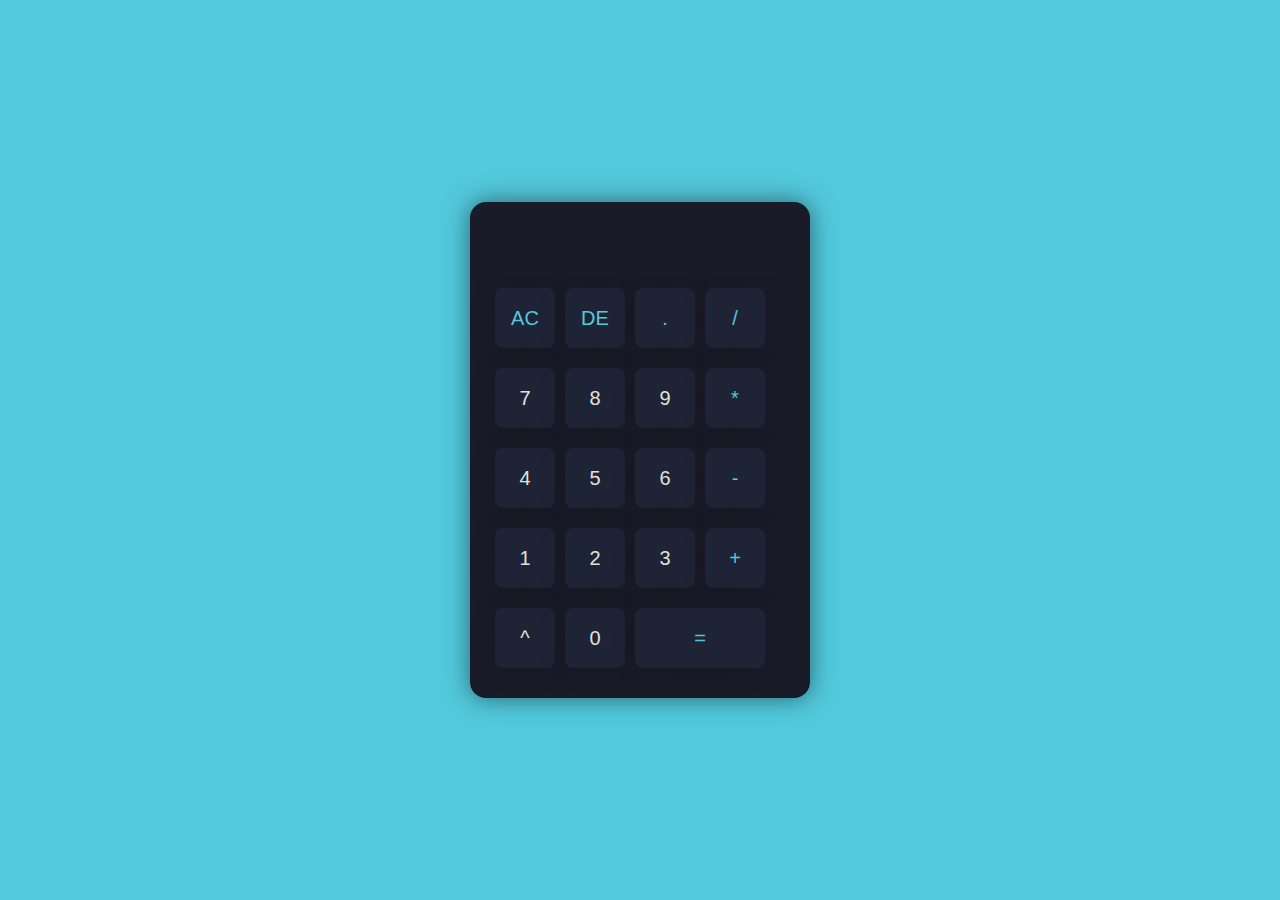
<file: calculadora/index.html>
<!DOCTYPE html>
<html lang="es">
<head>
    <meta charset="UTF-8">
    <meta name="viewport" content="width=device-width, initial-scale=1.0">
    <title>Calculator</title>
    <link rel="stylesheet" href="style.css">
</head>
<body>

    <div id="calculator">
        <input type="text" id="display" disabled>
        <br />
        <button id="ac" class="operator">AC</button>
        <button id="de" class="operator">DE</button>
        <button id="." class="operator">.</button>
        <button id="/" class="operator">/</button>
        <br />
        <button id="7">7</button>
        <button id="8">8</button>
        <button id="9">9</button>
        <button id="*" class="operator">*</button>
        <br />
        <button id="4">4</button>
        <button id="5">5</button>
        <button id="6">6</button>
        <button id="-" class="operator">-</button>
        <br />
        <button id="1">1</button>
        <button id="2">2</button>
        <button id="3">3</button>
        <button id="+" class="operator">+</button>
        <br />
        <button id="**">^</button>
        <button id="0">0</button>
        <button id="=" class="equal operator">=</button>
    </div>

    <script src="index.js"></script>
</body>
</html>
</file>
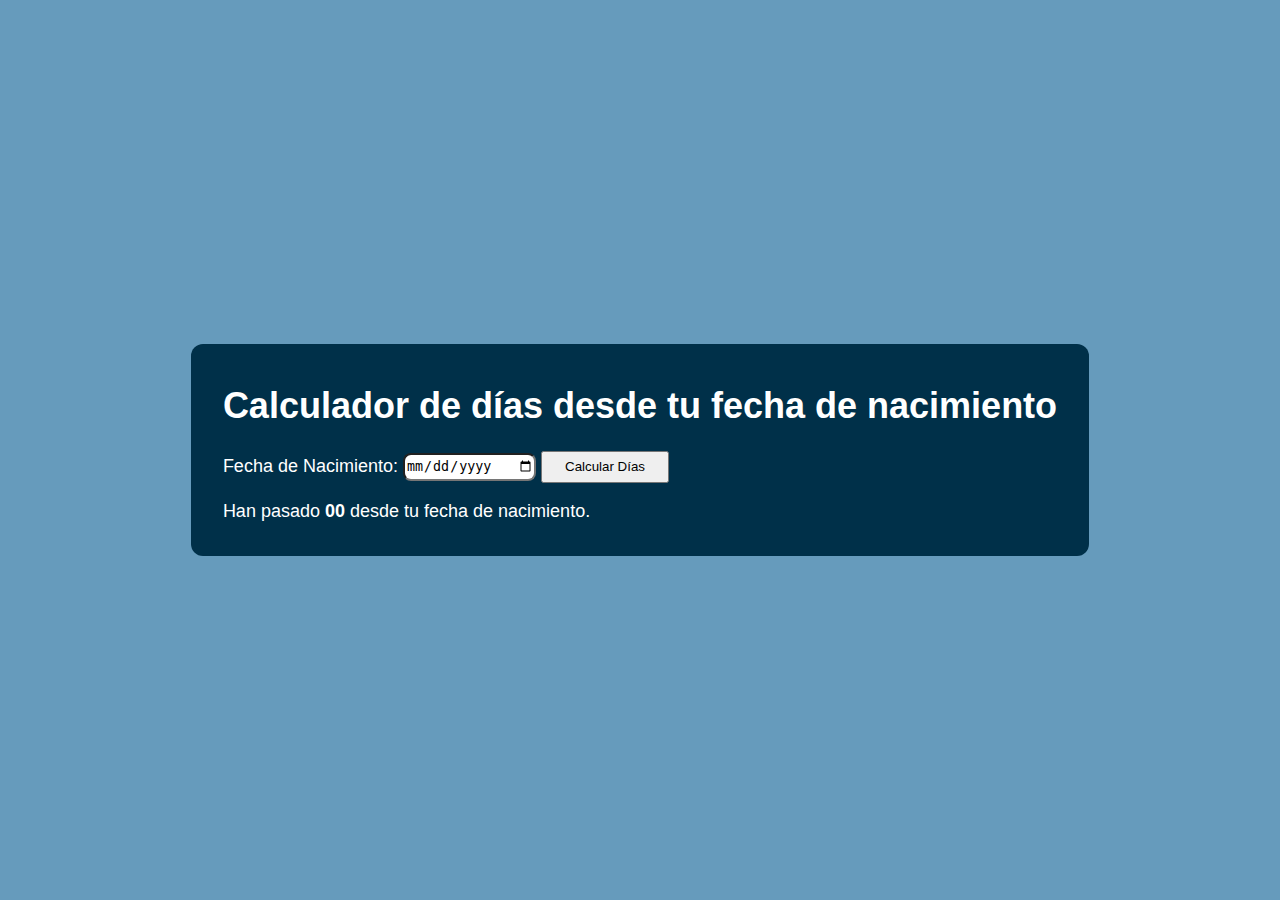
<file: dias-desde-nacimiento/index.html>
<!DOCTYPE html>
<html lang="es">
<head>
  <meta charset="UTF-8">
  <meta name="viewport" content="width=device-width, initial-scale=1.0">
  <title>Días desde nacimiento</title>
  <link rel="stylesheet" href="style.css">
</head>
<body>
  <div class="container">
    <h1>Calculador de días desde tu fecha de nacimiento</h1>
    <label for="dob">Fecha de Nacimiento:</label>
    <input type="date" id="dob" value="0000-00-00">
    <button onclick="calcularDias()">Calcular Días</button>  
    <p>Han pasado <span id="resultado">00</span> desde tu fecha de nacimiento.</p>
  </div>
  <script src="scritp.js"></script>
</body>
</html>
</file>
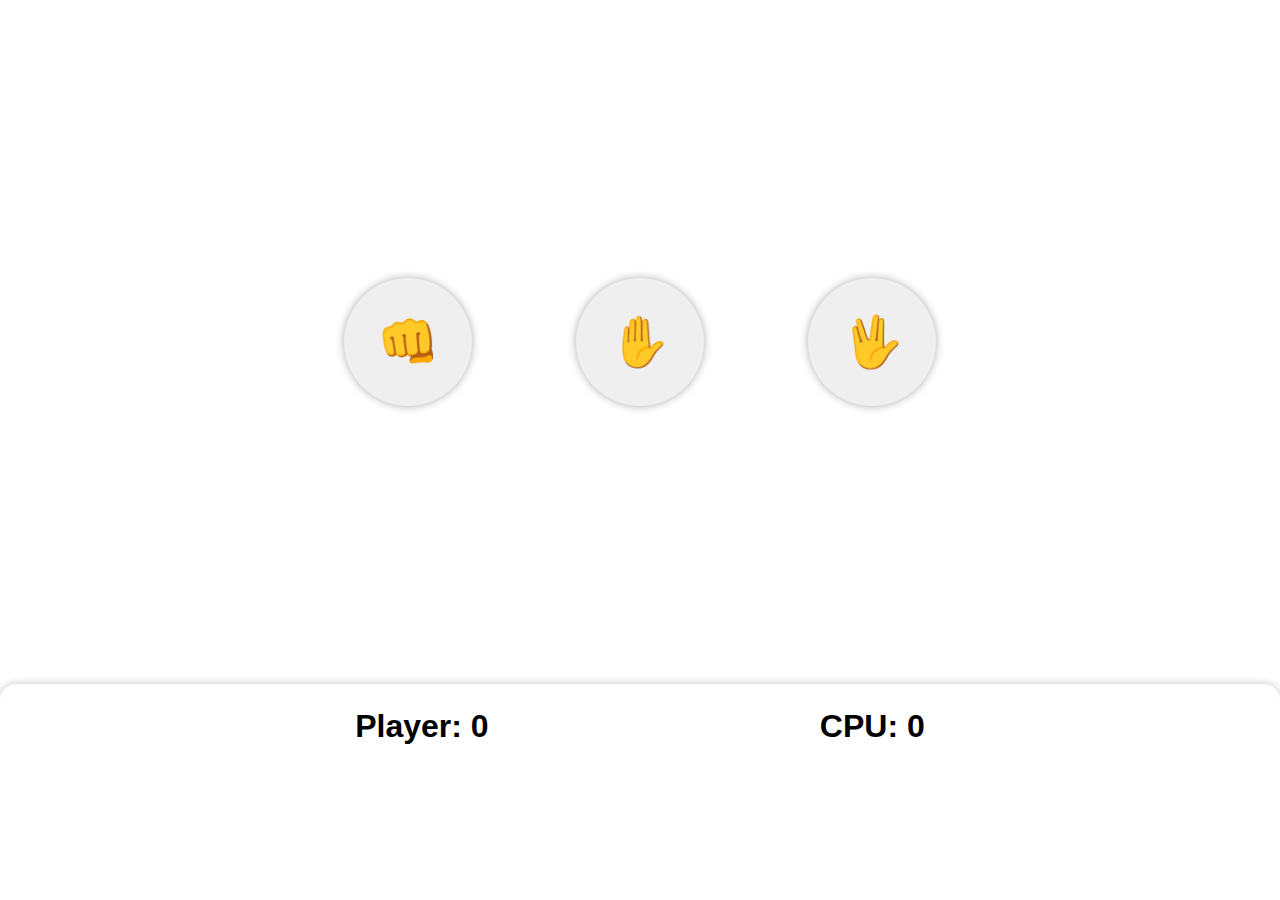
<file: piedra-papel-tijera/index.html>
<!DOCTYPE html>
<html lang="es">
<head>
    <meta charset="UTF-8">
    <meta name="viewport" content="width=device-width, initial-scale=1.0">
    <link rel="stylesheet" href="style.css">
    <title>Piedra papel tijera</title>
</head>
<body>
    <div class="options">
        <button id="rock">&#128074;</button>
        <button id="paper">&#9995;</button>
        <button id="scissors">&#128406;</button>
    </div>
    <div class="leaderboard">
        <p>Player: <span id="player-puntuation">0</span></p>
        <p>CPU: <span id="cpu-puntuation">0</span></p>
    </div>

    <script src="./JavaScript/index.js"></script>
</body>
</html>
</file>
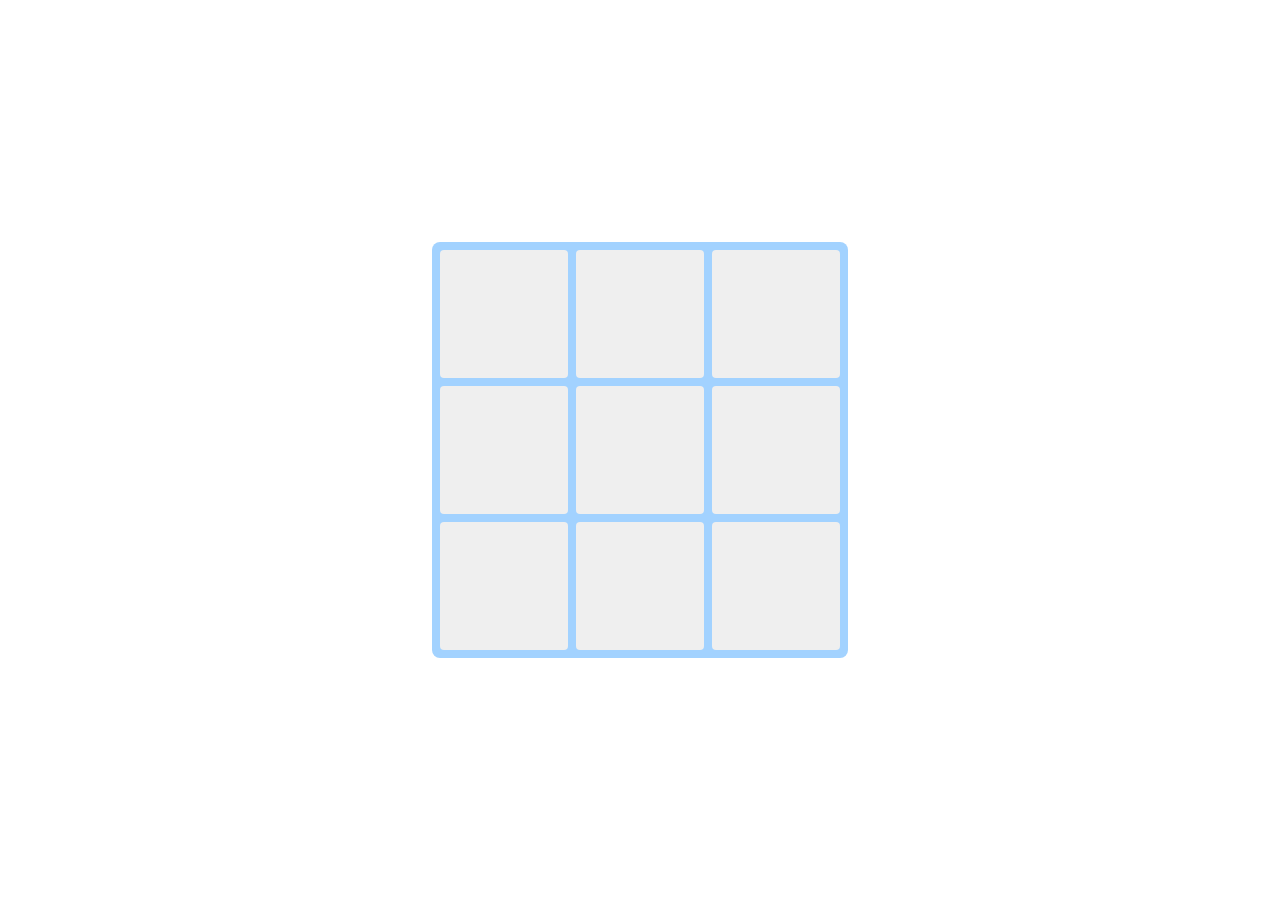
<file: tic-tac-toe/index.html>
<!DOCTYPE html>
<html lang="en">
<head>
    <meta charset="UTF-8">
    <meta name="viewport" content="width=device-width, initial-scale=1.0">
    <link rel="stylesheet" href="style.css">
    <title>Tic Tac Toe</title>
</head>
<body>
    <div class="table-top">
        <button></button>
        <button></button>
        <button></button>
        <button></button>
        <button></button>
        <button></button>
        <button></button>
        <button></button>
        <button></button>
    </div>
    <script src="script.js"></script>
</body>
</html>
</file>
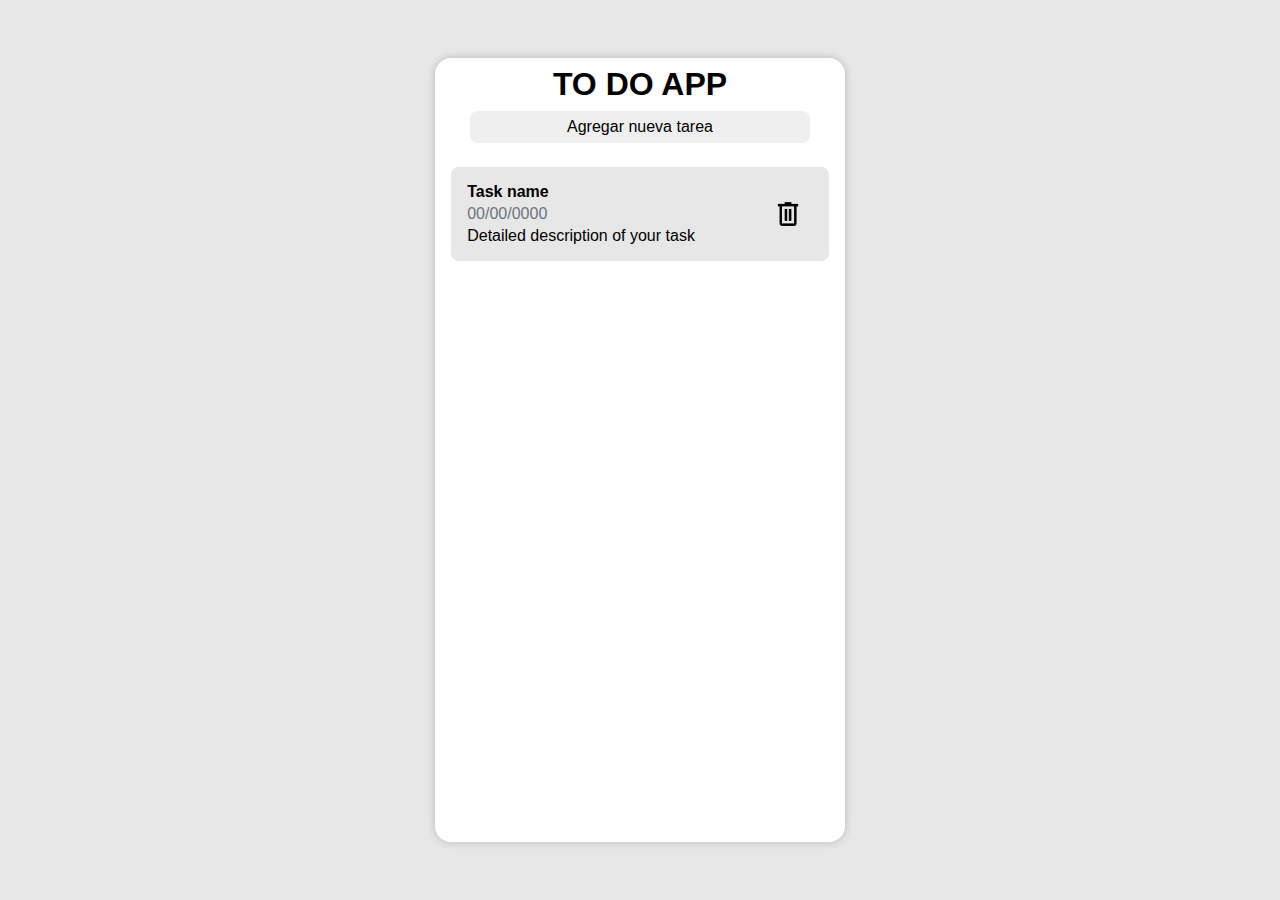
<file: todo-list/index.html>
<!DOCTYPE html>
<html lang="es">
<head>
    <meta charset="UTF-8">
    <meta name="viewport" content="width=device-width, initial-scale=1.0">
    <link rel="stylesheet" href="style.css">
    <title>Lista de Tareas</title>
</head>
<body>
    <div id="card">
        <header>
            <h1>TO DO APP</h1>
            <!--Add new task button-->
            <button id="add-task-btn">Agregar nueva tarea</button>
        </header>

        <!--New task configuration modal-->
        <div id="modal">
            <form id="task-form">
                <input type="text" id="task-name-input" placeholder="Nombre de la tarea" required>
                <textarea id="task-description-input" placeholder="Descripción de tu tarea"></textarea>
                <input type="date" id="task-date-input">
                
                <div class="modal-buttons">
                    <button id="cancel-btn" type="button" onclick="cancelTask()">Cancelar</button>
                    <button id="confirm-btn" type="submit" onclick="addTask()">Confirmar</button>
                </div>
            </form>
        </div>
        
        <!--Tasks list-->
        <div id="tasks">
            <div class="task">
                <div class="data">
                    <p class="task-name">Task name</p>
                    <p class="max-date">00/00/0000</p>
                    <p class="task-description">Detailed description of your task</p>
                </div>
                <img src="images/delete_icon.png" class="delete-task">
            </div>
        </div>
    </div>
    <script src="script.js" async></script>
</body>
</html>
</file>
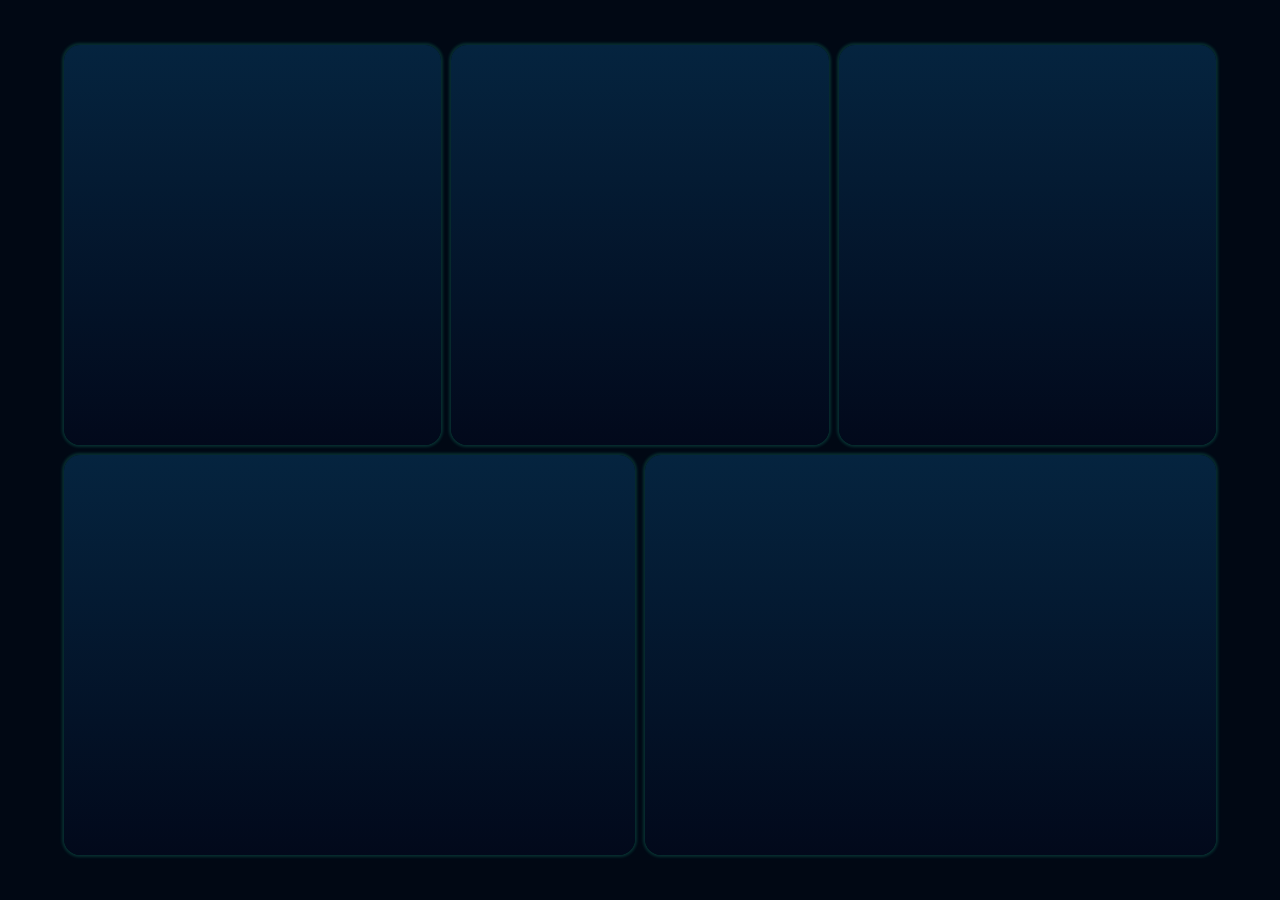
<file: layouts/1.html>
<!DOCTYPE html>
<html lang="es">
<head>
	<meta charset="UTF-8">
	<meta name="viewport" content="width=device-width, initial-scale=1.0">
	<title>Bento</title>
	<style>
		*{
		margin: 0;
		padding: 0;
		font-family: Arial, Helvetica, sans-serif;
		}

		body{
		display: flex;
		justify-content: center;
		align-items: center;
		height: 100vh;
		background-color: rgba(1, 8, 20,1);
		}

		.container{
		width: 90%;
		height: 90vh;
		display: grid;
		grid-template-columns: repeat(6, 1fr);
		gap: 10px;
		}

		.grid-element{
		box-shadow: 0px 0px 3px 2px rgba(45,255,196,0.16);
		border-radius: 16px;
		background: linear-gradient(0deg, rgba(2,9,27,1) 0%, rgba(5,36,63,1) 100%);
		}

		.grid-element:nth-child(1){
		grid-column: span 2;
		}

		.grid-element:nth-child(2){
		grid-column: span 2;
		}

		.grid-element:nth-child(3){
		grid-column: span 2;
		}

		.grid-element:nth-child(4){
		grid-column: span 3;
		}

		.grid-element:nth-child(5){
		grid-column: span 3;
		}
	</style>
</head>
<body>
	<div class="container">
  	<div class="grid-element"></div>
  	<div class="grid-element"></div>
  	<div class="grid-element"></div>
  	<div class="grid-element"></div>
  	<div class="grid-element"></div>
</div>
</body>
</html>
</file>
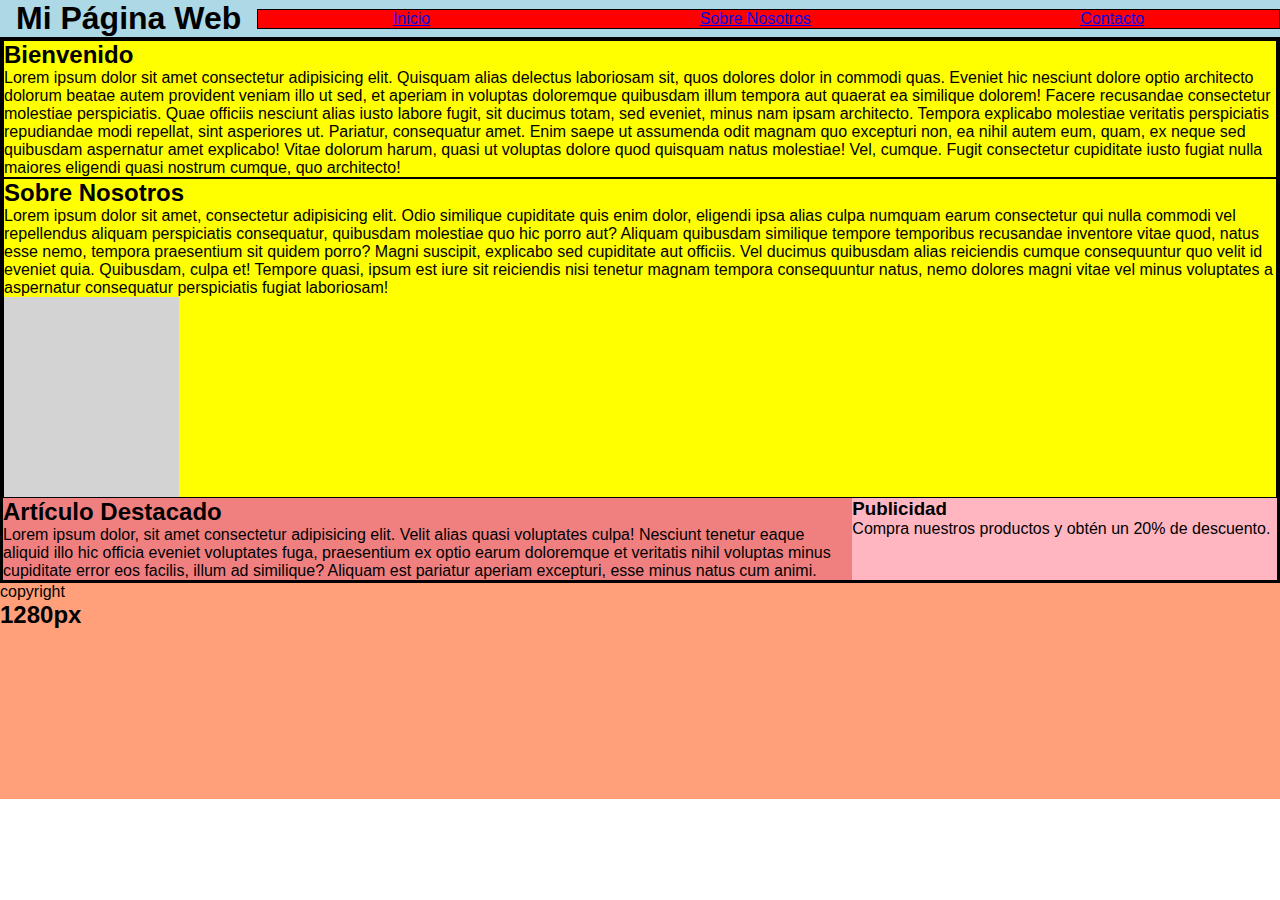
<file: layouts/semantic.html>
<!DOCTYPE html>
<html lang="es">
<head>
    <meta charset="UTF-8">
    <meta name="viewport" content="width=device-width, initial-scale=1.0">
    <title>Semantic layout</title>
    <style>
        *{
            box-sizing: border-box;
            font-family: Arial, Helvetica, sans-serif;
            padding: 0;
            margin: 0;
        }

        body{
            height: 100vh;
        }

        header{
            background-color: lightblue;
            display: flex;
            align-items: center;
        }

        h1{
            margin: 0 16px;
        }

        nav{
            flex-grow: 1;
            border: 1px solid black;
        }

        nav ul{
            list-style: none;
            display: flex;
            justify-content: space-around;
            background-color: red;
        }

        main{
            border: 3px solid black;
            display: grid;
            grid-template-columns: repeat(3, 1fr);
        }

        section{
            background-color: yellow;
            border: 1px solid black;
            grid-column: span 3;
        }

        #img-simulation{
            width: 175px;
            height: 200px;
            background-color: lightgray;
        }

        article{
            background-color: lightcoral;
            grid-column: span 2;
        }

        aside{
            background-color: lightpink;
        }

        footer{
            background-color: lightsalmon;
            height: 24vh;
        }

        @media (max-width: 732px) {
            header{
                flex-direction: column;
                align-items: center;
            }

            nav{width: 100%;}
            
            ul{
                flex-direction: column;
                align-items: center;
            }

            article{grid-column: span 3;}

            aside{grid-column: span 3;}
        }
    </style>
</head>
<body>
    <header>
        <h1>Mi Página Web</h1>
        <nav>
            <ul>
                <li><a href="#inicio">Inicio</a></li>
                <li><a href="#sobre">Sobre Nosotros</a></li>
                <li><a href="#contacto">Contacto</a></li>
            </ul>
        </nav>
    </header>
    <main>
        <section id="inicio">
            <h2>Bienvenido</h2>
            <p>Lorem ipsum dolor sit amet consectetur adipisicing elit. Quisquam alias delectus laboriosam sit, quos dolores dolor in commodi quas. Eveniet hic nesciunt dolore optio architecto dolorum beatae autem provident veniam illo ut sed, et aperiam in voluptas doloremque quibusdam illum tempora aut quaerat ea similique dolorem! Facere recusandae consectetur molestiae perspiciatis. Quae officiis nesciunt alias iusto labore fugit, sit ducimus totam, sed eveniet, minus nam ipsam architecto. Tempora explicabo molestiae veritatis perspiciatis repudiandae modi repellat, sint asperiores ut. Pariatur, consequatur amet. Enim saepe ut assumenda odit magnam quo excepturi non, ea nihil autem eum, quam, ex neque sed quibusdam aspernatur amet explicabo! Vitae dolorum harum, quasi ut voluptas dolore quod quisquam natus molestiae! Vel, cumque. Fugit consectetur cupiditate iusto fugiat nulla maiores eligendi quasi nostrum cumque, quo architecto!</p>
        </section>
        <section id="sobre">
            <h2>Sobre Nosotros</h2>
            <p>Lorem ipsum dolor sit amet, consectetur adipisicing elit. Odio similique cupiditate quis enim dolor, eligendi ipsa alias culpa numquam earum consectetur qui nulla commodi vel repellendus aliquam perspiciatis consequatur, quibusdam molestiae quo hic porro aut? Aliquam quibusdam similique tempore temporibus recusandae inventore vitae quod, natus esse nemo, tempora praesentium sit quidem porro? Magni suscipit, explicabo sed cupiditate aut officiis. Vel ducimus quibusdam alias reiciendis cumque consequuntur quo velit id eveniet quia. Quibusdam, culpa et! Tempore quasi, ipsum est iure sit reiciendis nisi tenetur magnam tempora consequuntur natus, nemo dolores magni vitae vel minus voluptates a aspernatur consequatur perspiciatis fugiat laboriosam!</p>
            <div id="img-simulation"></div>
        </section>
        <article>
            <h2>Artículo Destacado</h2>
            <p>Lorem ipsum dolor, sit amet consectetur adipisicing elit. Velit alias quasi voluptates culpa! Nesciunt tenetur eaque aliquid illo hic officia eveniet voluptates fuga, praesentium ex optio earum doloremque et veritatis nihil voluptas minus cupiditate error eos facilis, illum ad similique? Aliquam est pariatur aperiam excepturi, esse minus natus cum animi.</p>
        </article>
        <aside>
            <h3>Publicidad</h3>
            <p>Compra nuestros productos y obtén un 20% de descuento.</p>
        </aside>
    </main>
    <footer>
        <p>copyright</p>
        <span style="font-size: 24px; font-weight: 700;"></span>
    </footer>
    <script>
        const span = document.querySelector('span');
        span.textContent = window.innerWidth + 'px';
        window.addEventListener('resize', function(){
            span.textContent = window.innerWidth + 'px';
        });
    </script>
</body>
</html>
</file>
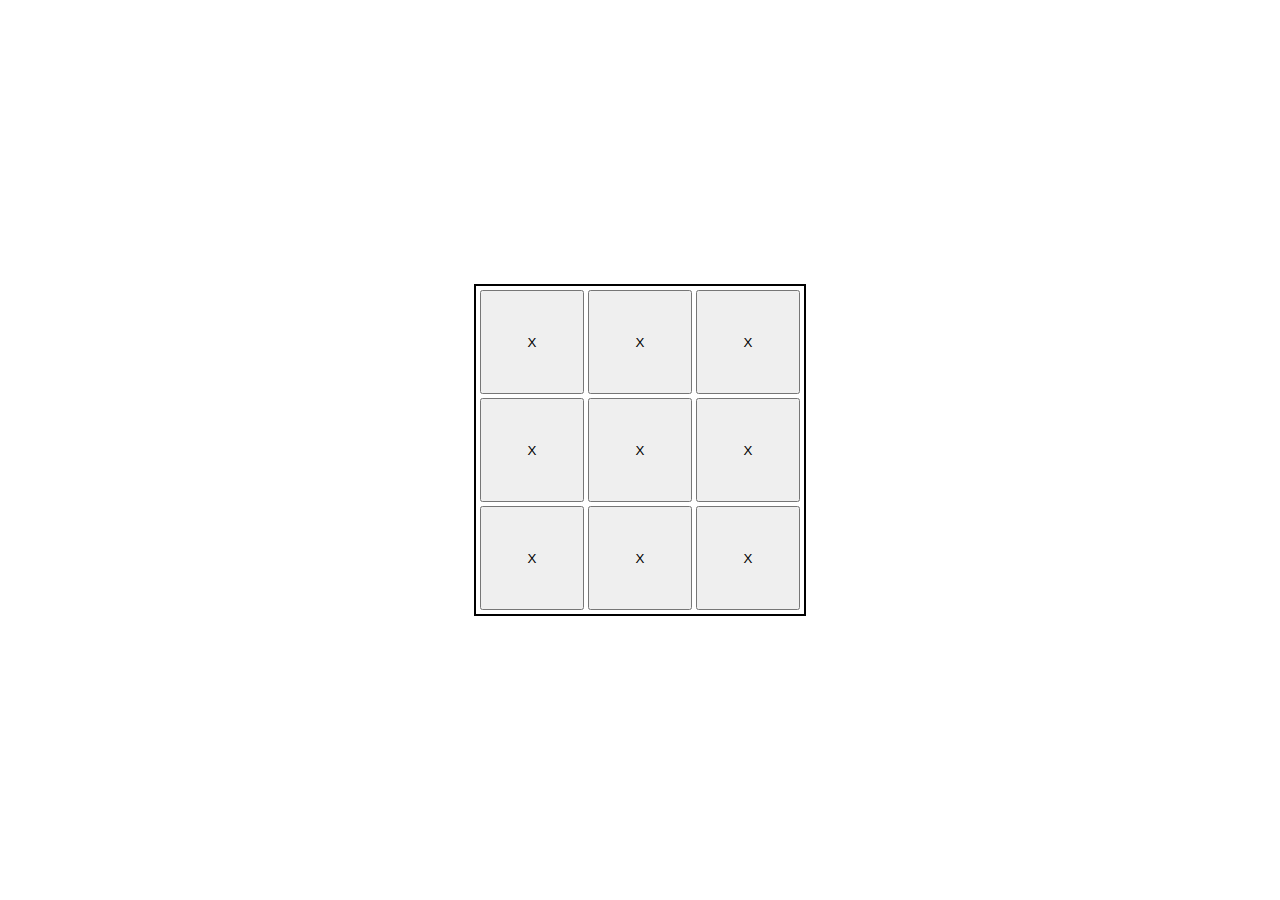
<file: layouts/tic-tac-toe.html>
<!DOCTYPE html>
<html lang="en">
<head>
    <meta charset="UTF-8">
    <meta name="viewport" content="width=device-width, initial-scale=1.0">
    <title>Tic Tac Toe</title>
    <style>
        *{
            margin: 0;
            padding: 0;
            box-sizing: border-box;
        }
        body{
            height: 100vh;
            display: flex;
            justify-content: center;
            align-items: center;
        }
        .tablero{
            border: 2px solid black;
            width: 332px;
            aspect-ratio: 1/1;
            display: grid;
            grid-template-columns: repeat(3, 1fr);
            gap: 4px;
            padding: 4px;
        }
        .tablero button{
            aspect-ratio: 1/1;
        }
    </style>
</head>
<body>
    <div class="tablero">
        <button>X</button>
        <button>X</button>
        <button>X</button>
        <button>X</button>
        <button>X</button>
        <button>X</button>
        <button>X</button>
        <button>X</button>
        <button>X</button>
    </div>
</body>
</html>
</file>
<file: calculadora/style.css>
body{
    margin: 0;
    background: #52c9dc;
    display: flex;
    align-items: center;
    justify-content: center;
    height: 100vh;
}

#calculator{
    width: 300px;
    background-color: #1a1b28;
    border-radius: 16px;
    padding: 20px;
    box-shadow: 0px 0px 24px 0px rgba(0,0,0,0.5);
}

#display{
    width: 100%;
    height: 56px;
    font-size: 20px;
    text-align: right;
    margin-left: 10px;
    padding: 20px;
    border-radius: 5px;
    color: #e0e1dd;
    background-color: #1a1b28;
    border: none;
    box-sizing: border-box;
}

.operator{
    color: #52c9dc;
}

#ac{
    color: #52c9dc;
}

.equal{
    width: 130px;
}

button{
    height: 60px;
    aspect-ratio: 1/1;
    font-size: 20px;
    margin: 10px 5px;
    border: none;
    border-radius: 8px;
    float: left;
    background-color: #1e2435;
    color: #e0e1dd;
    box-shadow: -1px 1px 30px -5px rgba(0,0,0,0.2);
}

button:hover{
    cursor: pointer;
    background-color: rgb(20, 30, 48);
}

button:active{
    transform: scale(1.05);
}
</file>
<file: dias-desde-nacimiento/style.css>
body{
    margin: 0;
    padding: 0;
    height: 100vh;
    background-color: #669BBC;
    color: #fff;
    font-family: Arial, Helvetica, sans-serif;
    font-size: 18px;
    box-sizing: border-box;
    display: flex;
    justify-content: center;
    align-items: center;

}

.container{
    background-color: #003049;
    padding: 16px 32px;
    border-radius: 12px;
    margin: 0 24px;
}

.container h1{
    text-align: center;
}

.container input{
    width: 128px;
    height: 24px;
    border-radius: 8px;
}

.container button{
    width: 128px;
    height: 32px;
}

.container button:hover{
    cursor: pointer;
}

#resultado{
    font-weight: 600;
}

@media (max-width: 530px) {
    .container{
        display: flex;
        flex-direction: column;
        align-items: center;
    }
    .container input{
        margin: 16px 0;
    }
}
</file>
<file: piedra-papel-tijera/style.css>
*{
    box-sizing: border-box;
    font-family: Arial, Helvetica, sans-serif;
    margin: 0;
    padding: 0;
}

body{
    height: 100vh;
    display: flex;
    flex-direction: column;
    justify-content: center;
    align-items: center;
}

.options{
    height: 76vh;
    width: 100%;
    max-width: 800px;
    display: flex;
    align-items: center;
    justify-content: space-evenly;
}

.options button{
    width: 128px;
    height: 128px;
    font-size: 50px;
    text-align: center;
    border: none;
    border-radius: 50%;
    box-shadow: 0 0 8px rgba(0, 0, 0, 0.32);
    transition: .1s ease;
}

.options button:hover{
    scale: 1.1;
    cursor: pointer;
}

.options button:active{
    scale: 1;
}

.leaderboard{
    background-color: #fff;
    height: 24vh;
    width: 100%;
    font-size: 32px;
    font-weight: 600;
    display: flex;
    justify-content: space-evenly;
    padding: 24px;
    border-radius: 16px 16px 0 0 ;
    box-shadow: 0 0 8px rgba(0, 0, 0, 0.24);
}

@media (max-width: 500px) {
    .options{
        flex-direction: column;
    }
    
    .leaderboard{
        flex-direction: column;
        align-items: center;
        justify-content: space-between;
    }
}
</file>
<file: tic-tac-toe/style.css>
*{
    margin: 0;
    padding: 0;
    font-family: sans-serif;
}

body{
    height: 100vh;
    display: flex;
    justify-content: center;
    align-items: center;
}

.table-top{
    background-color: #a2d2ff;
    border-radius: 8px;
    display: grid;
    grid-template-columns: repeat(3, 1fr);
    grid-gap: 8px;
    padding: 8px;
}

.table-top button{
    width: 128px;
    height: 128px;
    border: none;
    border-radius: 4px;
    font-size: 64px;
    font-weight: 600;
    transition: 0.1s ease;
}

.table-top button:hover{
    cursor: pointer;
    background-color: #dddddf;
    scale: 1.025;
}

.table-top button:active{
    scale: 1;
}
</file>
<file: todo-list/style.css>
*{
    margin: 0;
    padding: 0;
    font-family: Arial, Helvetica, sans-serif;
    box-sizing: border-box;
}

body{
    background-color: #e7e7e7;
    height: 100vh;
    display: flex;
    justify-content: center;
    align-items: center;
}

#card{
    width: 32%;
    min-width: 324px;
    background-color: #fff;
    border-radius:16px;
    padding: 8px 16px;
    box-shadow: 0 0  8px rgba(0, 0, 0, 0.2);
    display: flex;
    flex-direction: column;
    justify-content: center;
    align-items: center;
    overflow: auto;
}

#card header{
    width: 100%;
    display: flex;
    flex-direction: column;
    justify-content: center;
    align-items: center;
}

#card h1{
    margin-bottom: 8px;
}

#add-task-btn{
    width: 90%;
    margin-bottom: 16px;
    height: 32px;
    border: none;
    border-radius: 8px;
    font-size: 16px;
    transition: 0.1s ease;
}

#add-task-btn:hover{
    cursor: pointer;
    scale: 1.01;
}

#add-task-btn:active{
    scale: 1;
}

#tasks{
    width: 100%;
    height: 75vh;
    display: flex;
    flex-direction: column;
    align-items: center;
}

.task{
    width: 100%;
    background-color: #e7e7e7;
    border-radius: 8px;
    margin: 8px;
    padding: 16px;
    display: flex;
    justify-content: space-between;
    align-items: center;
}

.data{
    height: 100%;
    display: flex;
    flex-direction: column;
    justify-content: space-around;
}

.task-name{
    font-weight: 600;
}

.max-date{
    color: #6c757d;
    margin: 4px 0;
}

.task img{
    width: 50px;
    height: 50px;
    padding: 8px;
    border-radius: 4px;
    transition: 0.1s ease;
}

.task img:hover{
    background-color: #b3b3b3;
    cursor: pointer;
}

.task img:active{
    scale: 0.9;
}

#modal {
    display: none;
    position: absolute;
    top: 0;
    left: 0;
    width: 100%;
    height: 100%;
    background-color: rgba(0, 0, 0, 0.5);
    justify-content: center;
    align-items: center;
}

#modal form {
    background-color: #fff;
    padding: 16px;
    border-radius: 8px;
    width: 80%;
    max-width: 400px;
    box-shadow: 0 0 8px rgba(0, 0, 0, 0.2);
    display: flex;
    flex-direction: column;
    gap: 8px;
}

#modal input {
    padding: 8px;
    border-radius: 4px;
    border: 1px solid #ccc;
}

.input-error{
    animation-name: shake;
    animation-duration: .75s;
    animation-timing-function: ease-in-out;
}

#modal button {
    padding: 8px;
    border: none;
    border-radius: 4px;
    cursor: pointer;
}

#modal textarea{
    padding: 8px;
    border-radius: 4px;
    border: 1px solid #ccc;
    resize: none;
}

#cancel-btn {
    background-color: #dc3545;
    color: #fff;
}

#confirm-btn {
    background-color: #28a745;
    color: #fff;
}

#cancel-btn:hover {
    background-color: #c82333;
}

#confirm-btn:hover {
    background-color: #218838;
}

@keyframes shake{
    25%{
        transform: translateX(-5px);
        border-color: red;
    }
    50%{
        transform: translateX(10px);
        rotate: 1deg;
    }
    75%{
        transform: translateX(-10px);
        rotate: -1deg;
    }
    100%{
        transform: translateX(5px);
        border-color: #ccc;
    }
    
}
</file>
